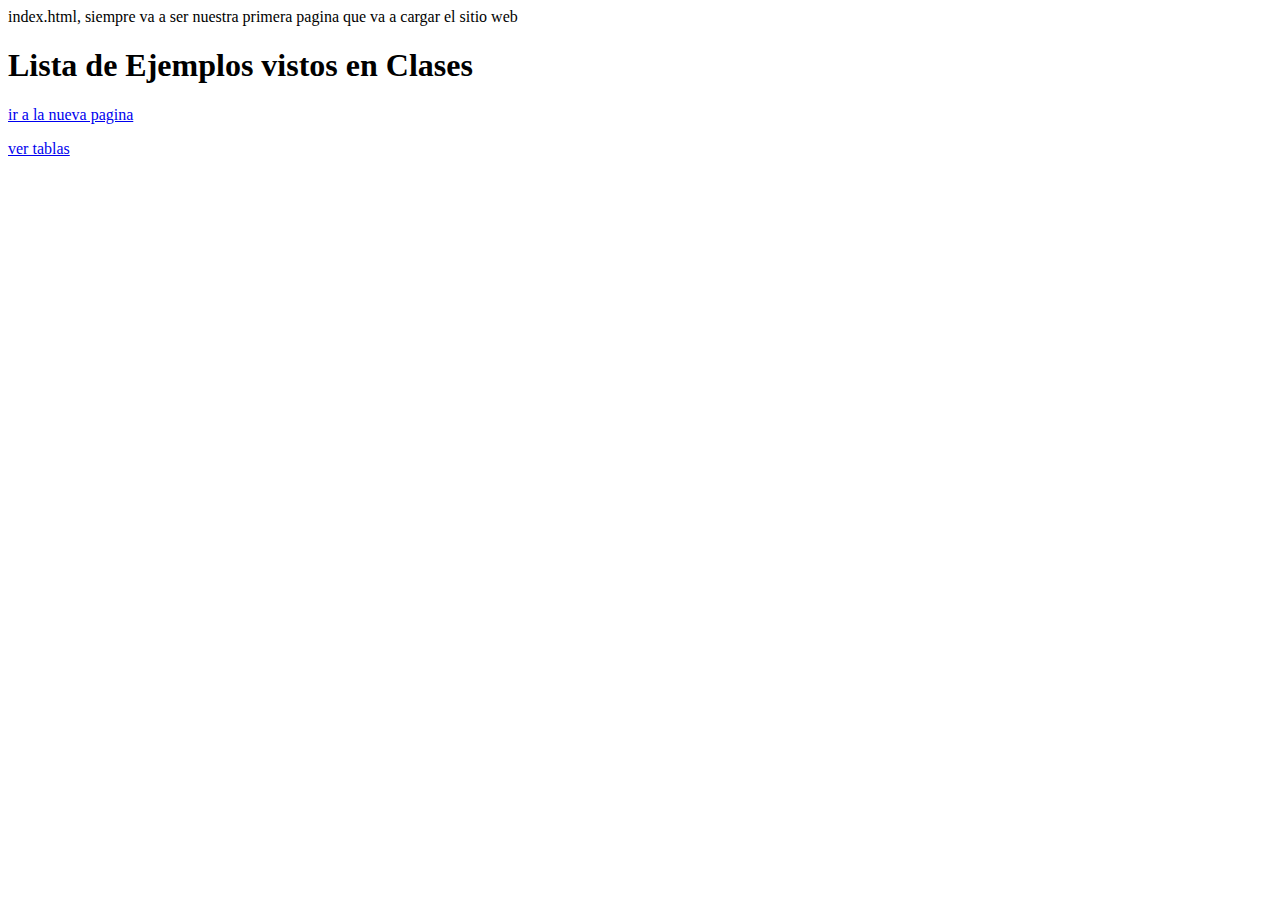
<file: index.html>
<!DOCTYPE html> <!-- Este es el tag necesario para identificar el tipo de HTML que estoy usando (HMTL 5) -->

<html>
<!--delimita el inicio de la página-->

<head>
    <!-- inicio del encabezado-->
    <title>Ejemplos Clases</title>
    <!--Titulo de la pagina-->
</head>
<!--fin del encabezado-->

<body>
    index.html, siempre va a ser nuestra primera pagina que va a cargar el sitio web
    <!--Forma de declarar titulos-->
    <h1>Lista de Ejemplos vistos en Clases</h1>
    <p>
        
        <!--Forma de declarar hipervinculos a otras paginas -->
        <a href="pagina2.html" target="_blank"> ir a la nueva pagina </a><br>
    </p>
    <a href="tablasymas.html" target="_blank"> ver tablas </a>
</body>

</html>
</file>
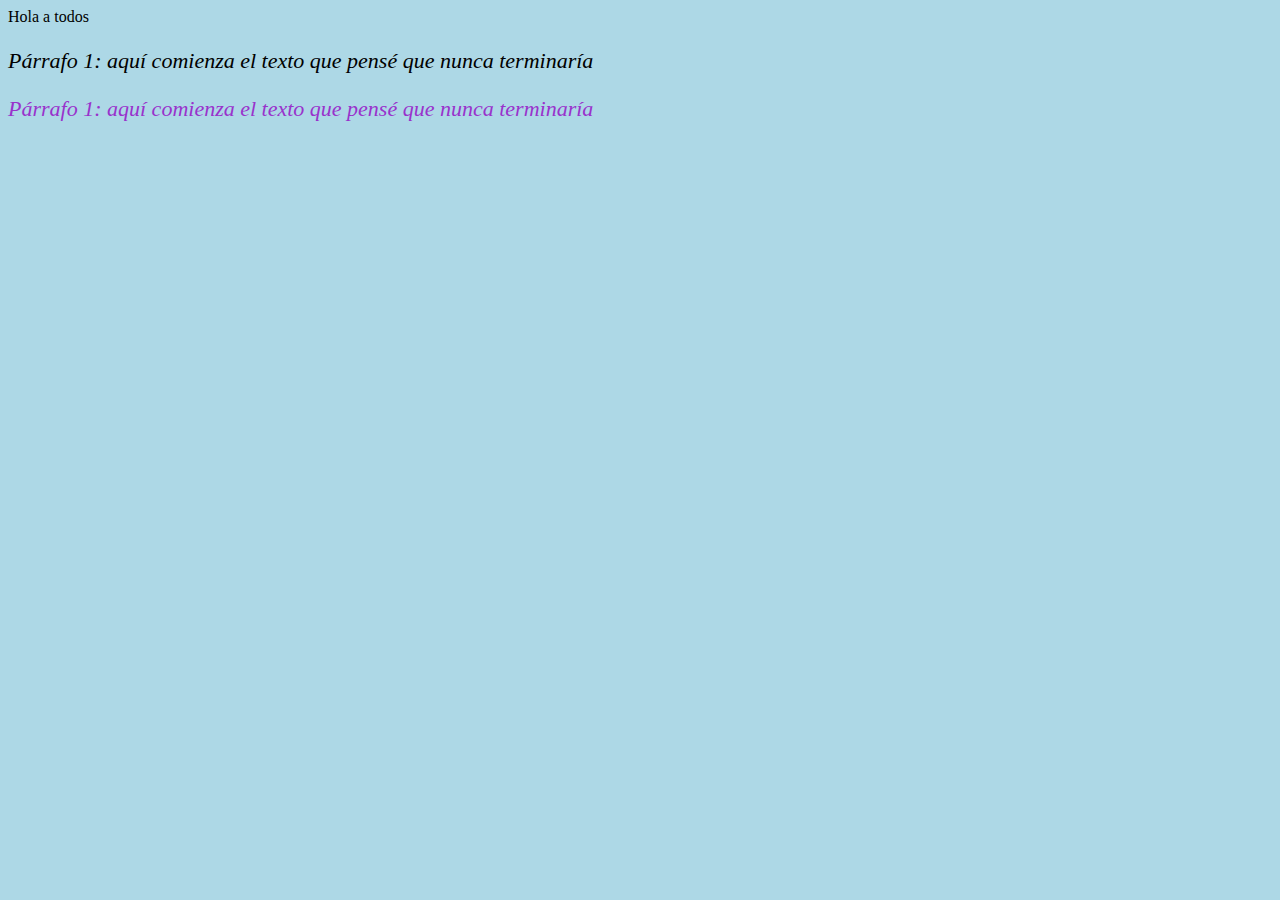
<file: aplicandoestilos1.html>
<!DOCTYPE html> 

<html> 

<head> 
    <title>Aplicando estilos directamente</title> 
    <!-- Aca vamos a aplicar todos los estilos  que necesite -->
    <style> 
        body {
            background-color: lightblue;
        }
        p {
            font-size: 22px;
            font-style: italic;
        }
    </style>
</head> 

<body>
    Hola a todos 
    <p> Párrafo 1: aquí comienza el texto que pensé que nunca terminaría</p>
    <p style="color: darkorchid;"> Párrafo 1: aquí comienza el texto que pensé que nunca terminaría</p>
</body>

</html>
</file>
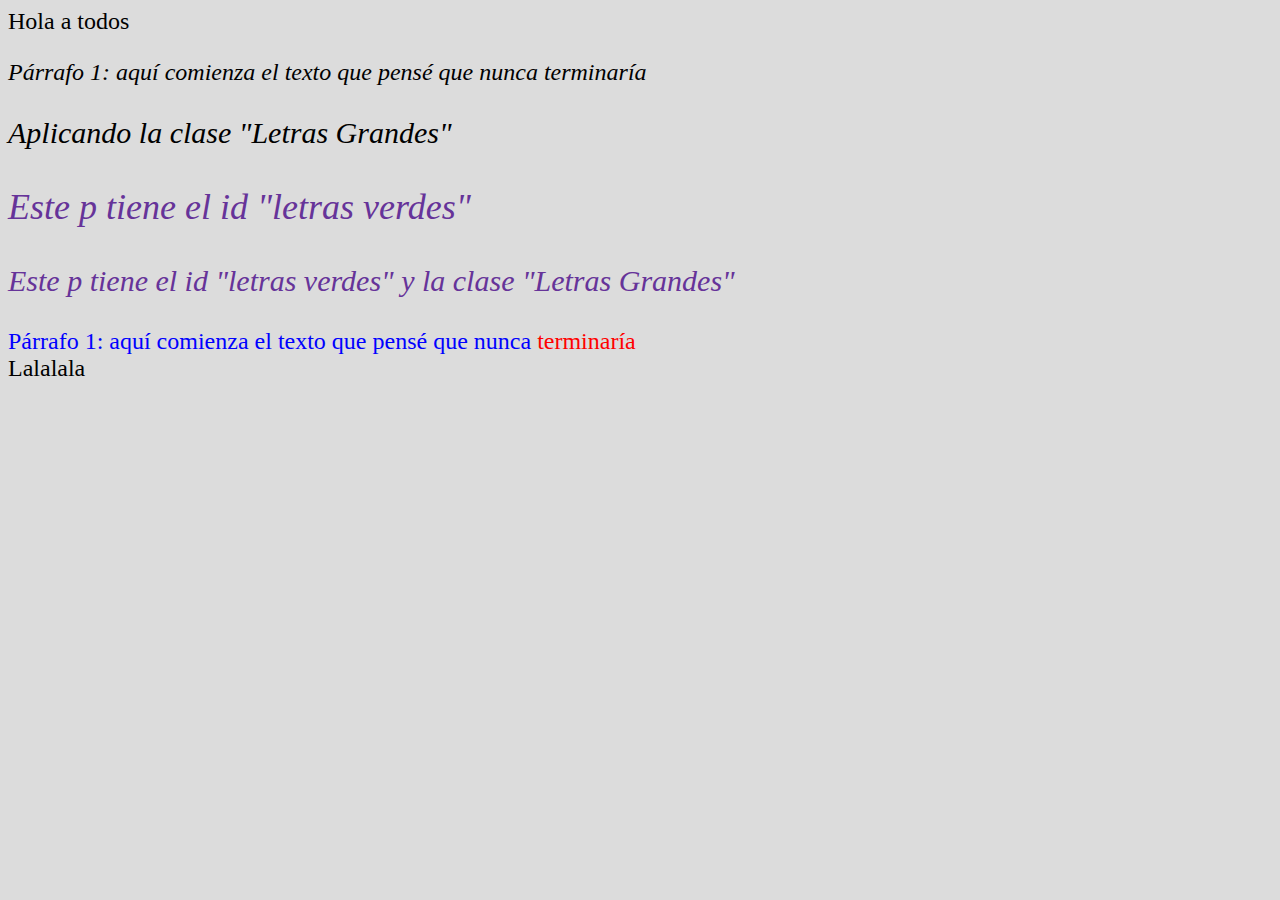
<file: aplicandoestilos2.html>
<!DOCTYPE html> 

<html> 

<head> 
    <title>Aplicando estilos desde archivo</title> 
    <!-- Vamos a hacer referncia al archivo de Css -->
    <link rel="stylesheet" type="text/css" href="css/estilos.css">
</head> 

<body>
    Hola a todos 
    <p> Párrafo 1: aquí comienza el texto que pensé que nunca terminaría</p>
    <p class="letras_grandes"> Aplicando la clase "Letras Grandes"</p>
    <p id="letras_rebeccapurple">Este p tiene el id "letras verdes"</p>
    <p id="letras_rebeccapurple" class="letras_grandes">Este p tiene el id "letras verdes" y la clase "Letras Grandes"</p>
    <div>
        Párrafo 1: aquí comienza el texto que pensé que nunca <span>terminaría</span>
    </div>
    <span>Lalalala </span>
</body>

</html>
</file>
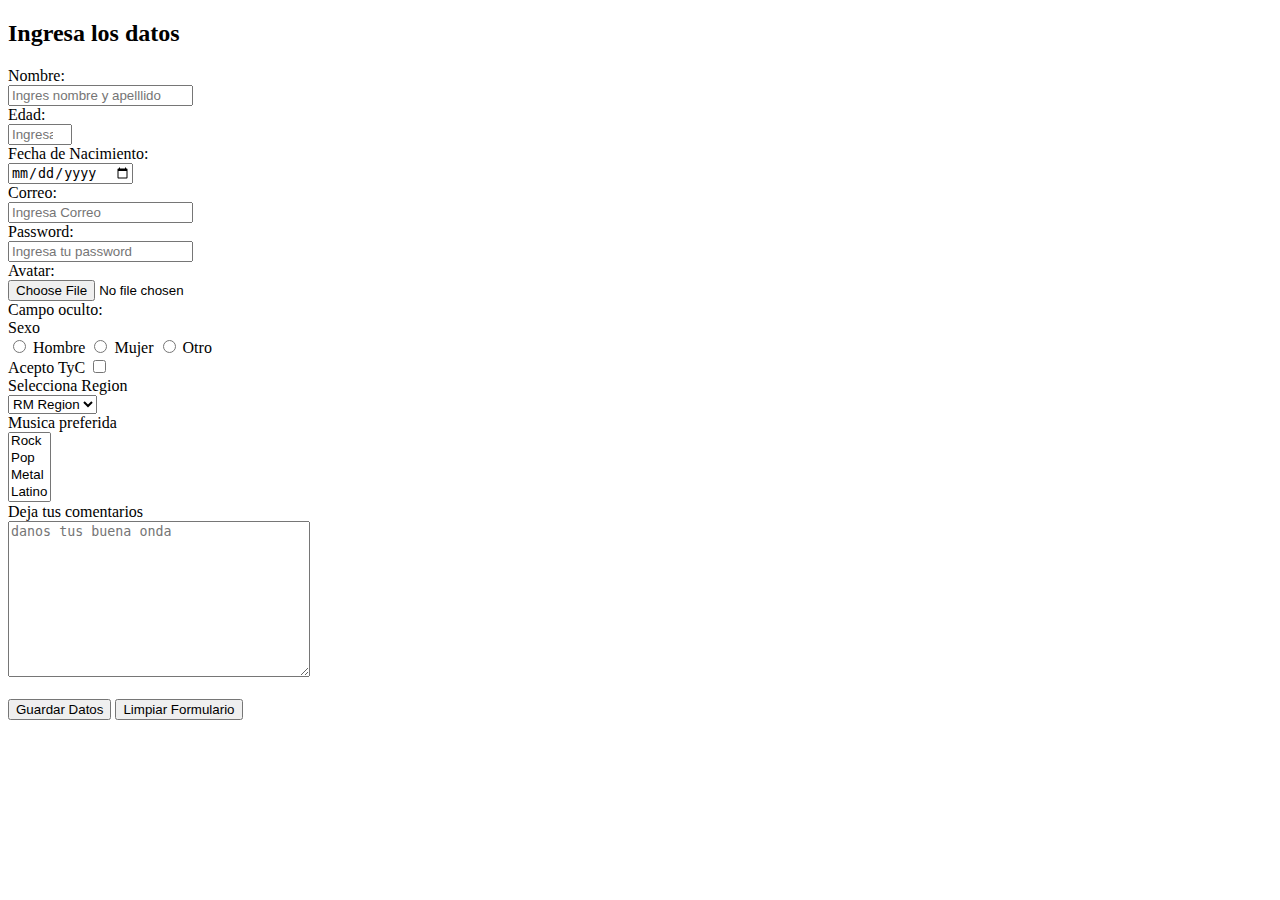
<file: formularios.html>
<!DOCTYPE html> <!-- Este es el tag necesario para identificar el tipo de HTML que estoy usando (HMTL 5) -->

<html>
<!--delimita el inicio de la página-->

<head>
    <!-- inicio del encabezado-->
    <title>Ingresa tus datos</title>
    <!--Titulo de la pagina-->
    <style>
        label {
            display: block;
        }
    </style>
</head>
<!--fin del encabezado-->

<body>
    <h2>Ingresa los datos</h2>
    <form action="#" method="GET">
        <label for="inputNombre"> Nombre:</label> <input type="text" name="inputNombre"
            placeholder="Ingres nombre y apelllido" required />
        <label for="inputNombre"> Edad: </label><input type="number" name="inputEdad" placeholder="Ingresa tu edad"
            min="1" max="150" required />
        <label for="inputNombre"> Fecha de Nacimiento: </label><input type="date" name="inputFecNac"
            placeholder="Ingresa tu fecha de nacimiento" />
        <label for="inputEmail"> Correo: </label><input type="email" name="inputEmail" placeholder="Ingresa Correo" />
        <label for="inputClave"> Password: </label><input type="password" name="inputClave"
            placeholder="Ingresa tu password" />
        <label for="inputAvatar"> Avatar: </label><input type="file" name="inputAvatar" placeholder="Sube tu foto" />
        <label for="inputOculto"> Campo oculto: </label><input type="hidden" name="inputOculto" value="input_oculto" />
        <label for="inputSexo">Sexo</label>
        <input type="radio" name="inputSexo" value="H" required> Hombre
        <input type="radio" name="inputSexo" value="M"> Mujer
        <input type="radio" name="inputSexo" value="O"> Otro <br>
        Acepto TyC <input type="checkbox" name="inputTyC" value="si">
        <label for="inputRegion">Selecciona Region</label>
        <select name="inputRegion">
            <option value="1">I Region</option>
            <option value="2">II Region</option>
            <option value="3">III Region</option>
            <option value="4">IV Region</option>
            <option value="5">V Region</option>
            <option value="13" selected>RM Region</option>
        </select>
        <label for="inputMusica">Musica preferida</label>
        <select name="inputMusica" multiple>
            <option value="1">Rock</option>
            <option value="2">Pop</option>
            <option value="3">Metal</option>
            <option value="4">Latino</option>
            <option value="5">K-Pop</option>
            <option value="6">Jazz</option>
        </select>
        <label for="inputComentarios">Deja tus comentarios</label>
        <textarea name="inputComentarios" cols="35" rows="10" placeholder="danos tus buena onda"></textarea>
        <br>
        <br>
        <input type="submit" value="Guardar Datos">
        <input type="reset" value="Limpiar Formulario">

    </form>
</body>

</html>
</file>
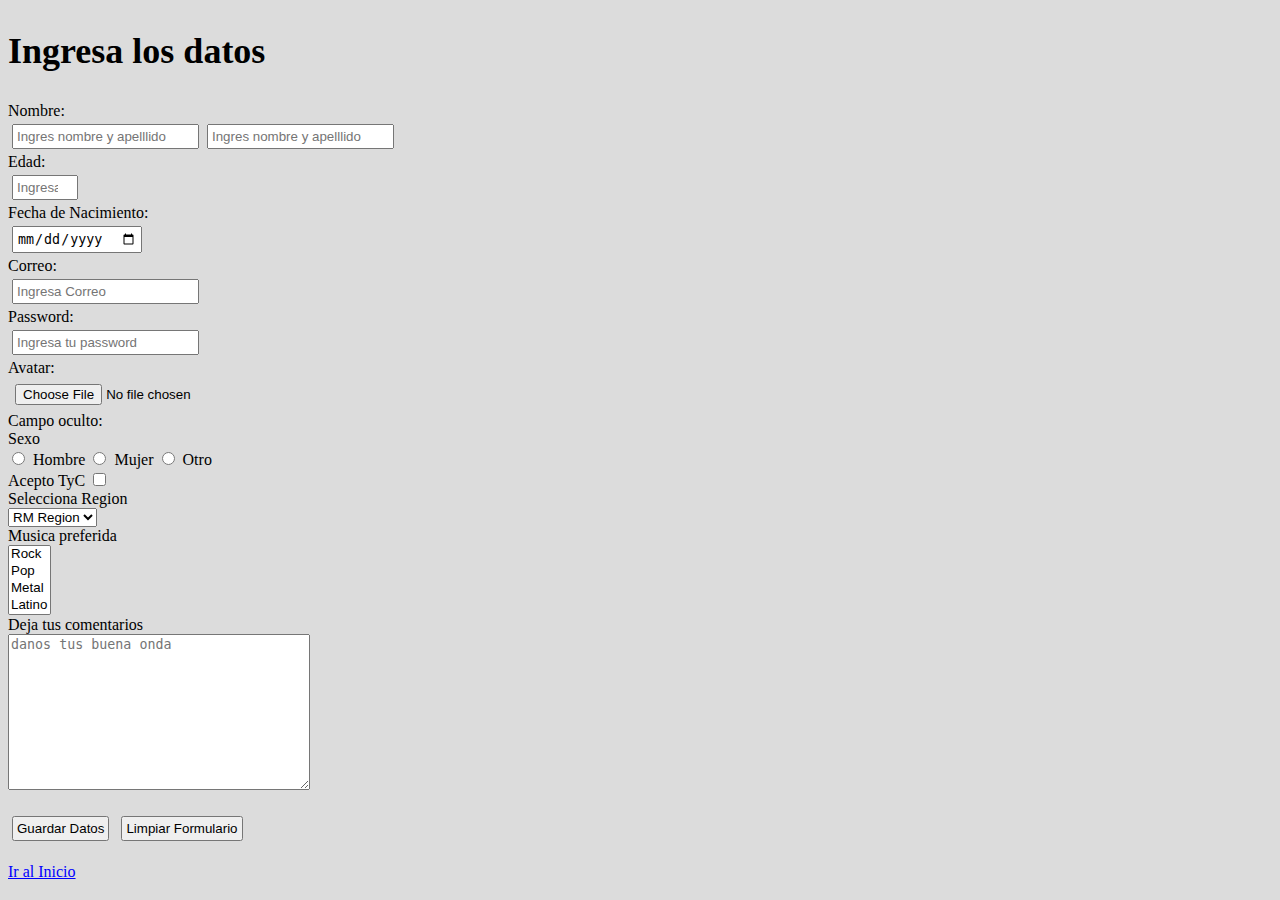
<file: formularios_pseudo.html>
<!DOCTYPE html> <!-- Este es el tag necesario para identificar el tipo de HTML que estoy usando (HMTL 5) -->

<html>
<!--delimita el inicio de la página-->

<head>
    <!-- inicio del encabezado-->
    <!--Titulo de la pagina-->
    <title>Ingresa tus datos</title>
    <!--Incorporando los estilos-->
    <!-- Vamos a hacer referncia al archivo de Css -->
    <link rel="stylesheet" type="text/css" href="css/estilos.css">
</head>
<!--fin del encabezado-->

<body>
    <h2>Ingresa los datos</h2>
    <form action="#" method="GET">
        <label for="inputNombre"> Nombre:</label> <input type="text" name="inputNombre"
            placeholder="Ingres nombre y apelllido" required /><input type="text" name="inputNombre"
            placeholder="Ingres nombre y apelllido" required />
        <label for="inputNombre"> Edad: </label><input type="number" name="inputEdad" placeholder="Ingresa tu edad"
            min="1" max="150" required />
        <label for="inputNombre"> Fecha de Nacimiento: </label><input type="date" name="inputFecNac"
            placeholder="Ingresa tu fecha de nacimiento" />
        <label for="inputEmail"> Correo: </label><input type="email" name="inputEmail" placeholder="Ingresa Correo" />
        <label for="inputClave"> Password: </label><input type="password" name="inputClave"
            placeholder="Ingresa tu password" />
        <label for="inputAvatar"> Avatar: </label><input type="file" name="inputAvatar" placeholder="Sube tu foto" />
        <label for="inputOculto"> Campo oculto: </label><input type="hidden" name="inputOculto" value="input_oculto" />
        <label for="inputSexo">Sexo</label>
        <input type="radio" name="inputSexo" value="H" required> Hombre
        <input type="radio" name="inputSexo" value="M"> Mujer
        <input type="radio" name="inputSexo" value="O"> Otro <br>
        Acepto TyC <input type="checkbox" name="inputTyC" value="si">
        <label for="inputRegion">Selecciona Region</label>
        <select name="inputRegion">
            <option value="1">I Region</option>
            <option value="2">II Region</option>
            <option value="3">III Region</option>
            <option value="4">IV Region</option>
            <option value="5">V Region</option>
            <option value="13" selected>RM Region</option>
        </select>
        <label for="inputMusica">Musica preferida</label>
        <select name="inputMusica" multiple>
            <option value="1">Rock</option>
            <option value="2">Pop</option>
            <option value="3">Metal</option>
            <option value="4">Latino</option>
            <option value="5">K-Pop</option>
            <option value="6">Jazz</option>
        </select>
        <label for="inputComentarios">Deja tus comentarios</label>
        <textarea name="inputComentarios" cols="35" rows="10" placeholder="danos tus buena onda"></textarea>
        <br>
        <br>
        <input type="submit" class="btn_agrandado" value="Guardar Datos">
        <input type="reset" class="btn_agrandado" value="Limpiar Formulario">
        <br>
        <br>
        <a href="index.html"> Ir al Inicio</a>
    </form>

</body>

</html>
</file>
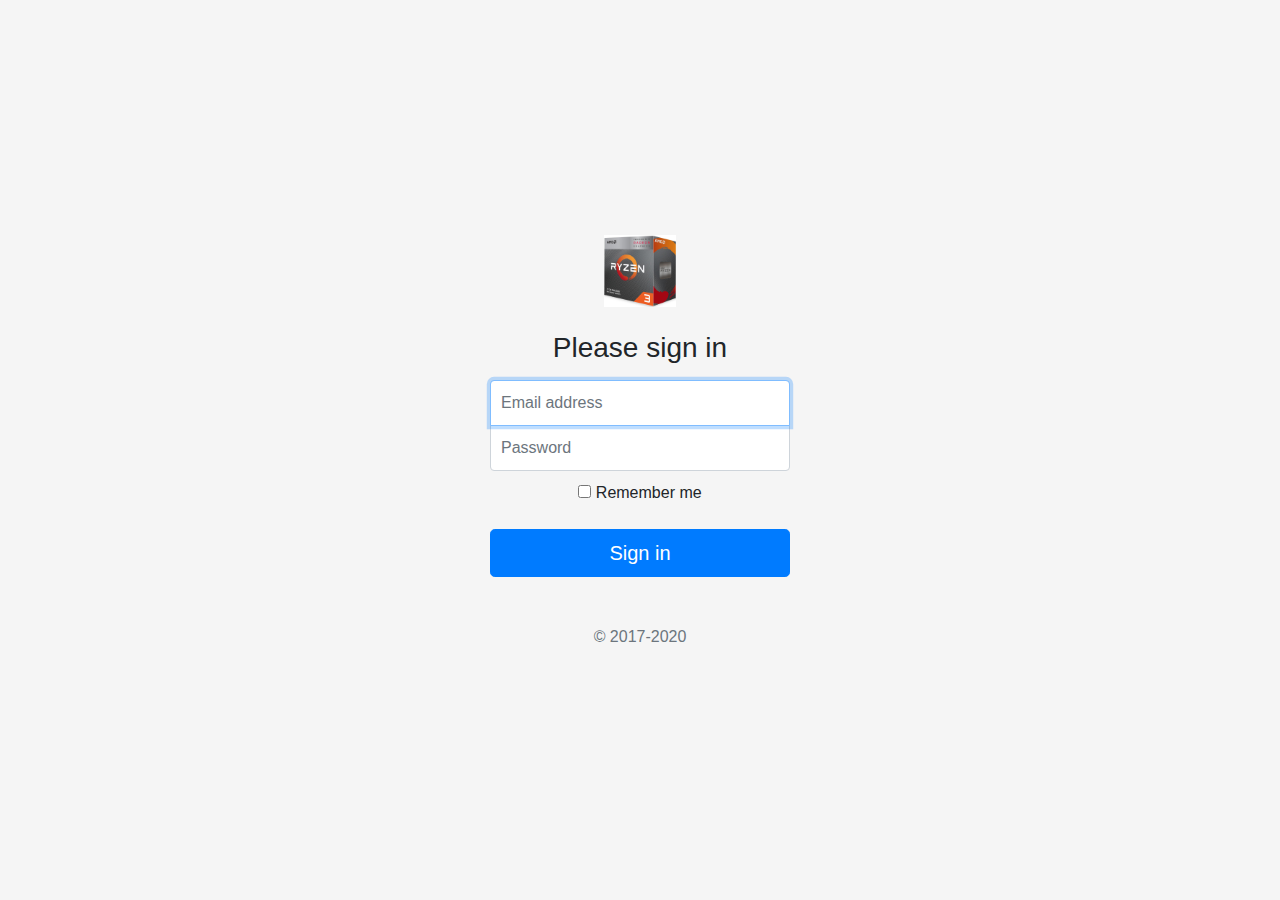
<file: login.html>
<!doctype html>
<html lang="en">

<head>
  <meta charset="utf-8">
  <meta name="viewport" content="width=device-width, initial-scale=1, shrink-to-fit=no">
  <meta name="description" content="">
  <meta name="author" content="Mark Otto, Jacob Thornton, and Bootstrap contributors">
  <meta name="generator" content="Jekyll v4.1.1">
  <title>Signin Template · Bootstrap</title>

  <link rel="canonical" href="https://getbootstrap.com/docs/4.5/examples/sign-in/">

   <!-- Bootstrap CSS -->
   <link rel="stylesheet" href="https://stackpath.bootstrapcdn.com/bootstrap/4.5.2/css/bootstrap.min.css" integrity="sha384-JcKb8q3iqJ61gNV9KGb8thSsNjpSL0n8PARn9HuZOnIxN0hoP+VmmDGMN5t9UJ0Z" crossorigin="anonymous">

  <style>
    .bd-placeholder-img {
      font-size: 1.125rem;
      text-anchor: middle;
      -webkit-user-select: none;
      -moz-user-select: none;
      -ms-user-select: none;
      user-select: none;
    }

    @media (min-width: 768px) {
      .bd-placeholder-img-lg {
        font-size: 3.5rem;
      }
    }
  </style>
  <!-- Custom styles for this template -->
  <link href="signin.css" rel="stylesheet">
</head>

<body class="text-center">
  <form class="form-signin">
    <img class="mb-4" src="imagenes/ryzen_3.jpg" alt="" width="72" height="72">
    <h1 class="h3 mb-3 font-weight-normal">Please sign in</h1>
    <label for="inputEmail" class="sr-only">Email address</label>
    <input type="email" id="inputEmail" class="form-control" placeholder="Email address" required autofocus>
    <label for="inputPassword" class="sr-only">Password</label>
    <input type="password" id="inputPassword" class="form-control" placeholder="Password" required>
    <div class="checkbox mb-3">
      <label>
        <input type="checkbox" value="remember-me"> Remember me
      </label>
    </div>
    <button class="btn btn-lg btn-primary btn-block" type="submit">Sign in</button>
    <p class="mt-5 mb-3 text-muted">&copy; 2017-2020</p>
  </form>
</body>

</html>
</file>
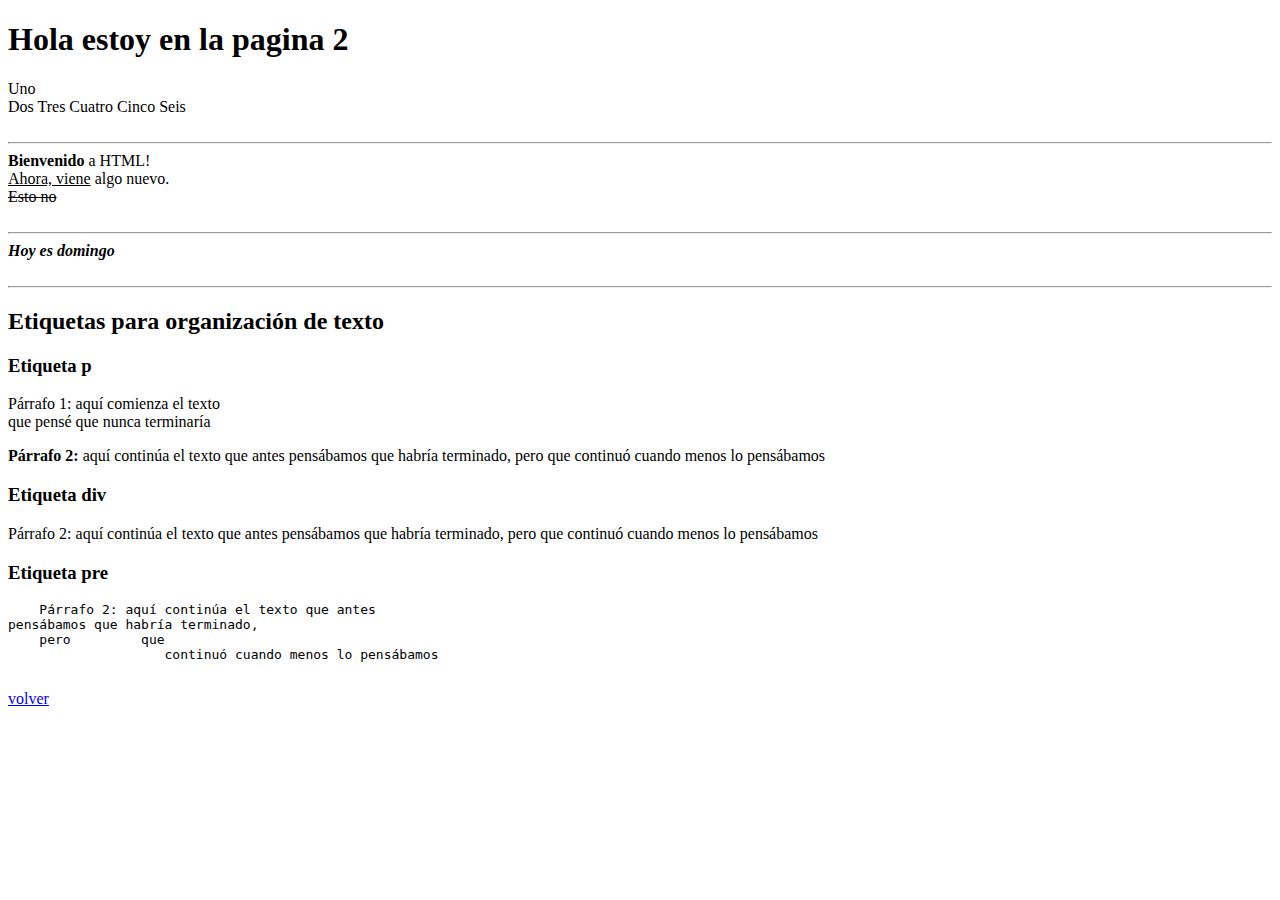
<file: pagina2.html>
<!DOCTYPE html> <!-- Este es el tag necesario para identificar el tipo de HTML que estoy usando (HMTL 5) -->

<html>

<head>
    <title>Segunda Pagina</title>
</head>

<body>
    <h1>Hola estoy en la pagina 2</h1>
    Uno <br>
    Dos
    Tres Cuatro Cinco
    Seis<br><br>
    <hr>

    <b>Bienvenido</b> a HTML!<br>
    <u>Ahora, viene</u> algo nuevo.
    <br>
    <s>Esto no</s><br>
    <br>
    <hr>
    <b><i>Hoy es domingo</i></b>
    <br><br>
    <hr>
    <h2>Etiquetas para organización de texto</h2>
    <h3>Etiqueta <b>p</b></h3>
    <p>
        Párrafo 1: aquí comienza el texto<br>
        que pensé que nunca terminaría
    </p>
    <p>
        <b>Párrafo 2:</b> aquí continúa el texto que antes
        pensábamos que habría terminado,
        pero que
        continuó cuando menos lo pensábamos
    </p>

    <h3>Etiqueta <b>div</b></h3>
    <div>
        Párrafo 2: aquí continúa el texto que antes
        pensábamos que habría terminado,
        pero que
        continuó cuando menos lo pensábamos
    </div>

    <h3>Etiqueta <b>pre</b></h3>
    <pre>
    Párrafo 2: aquí continúa el texto que antes
pensábamos que habría terminado,
    pero         que
                    continuó cuando menos lo pensábamos
    </pre>

    <a href="index.html"> volver </a>
</body>

</html>
</file>
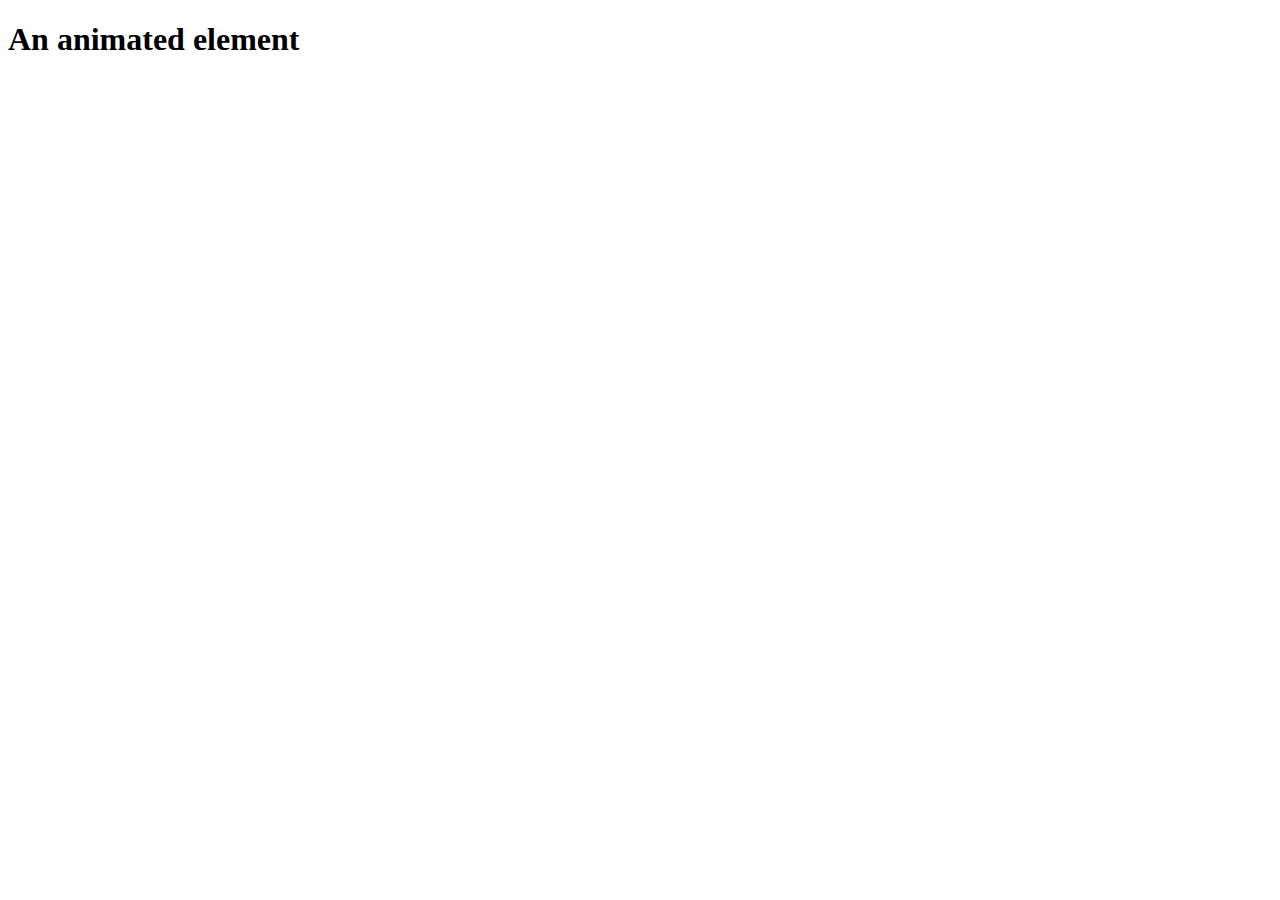
<file: paginaAnimate.html>
<!DOCTYPE html> <!-- Este es el tag necesario para identificar el tipo de HTML que estoy usando (HMTL 5) -->

<html> <!--delimita el inicio de la página-->

<head> <!-- inicio del encabezado-->
    <title>Mi primera pagina web</title> <!--Titulo de la pagina-->
        <link
          rel="stylesheet"
          href="https://cdnjs.cloudflare.com/ajax/libs/animate.css/4.1.1/animate.min.css"
        />
</head> <!--fin del encabezado-->

<body>
    <h1 class="animate__animated animate__bounce">An animated element</h1>
</body>

</html>
</file>
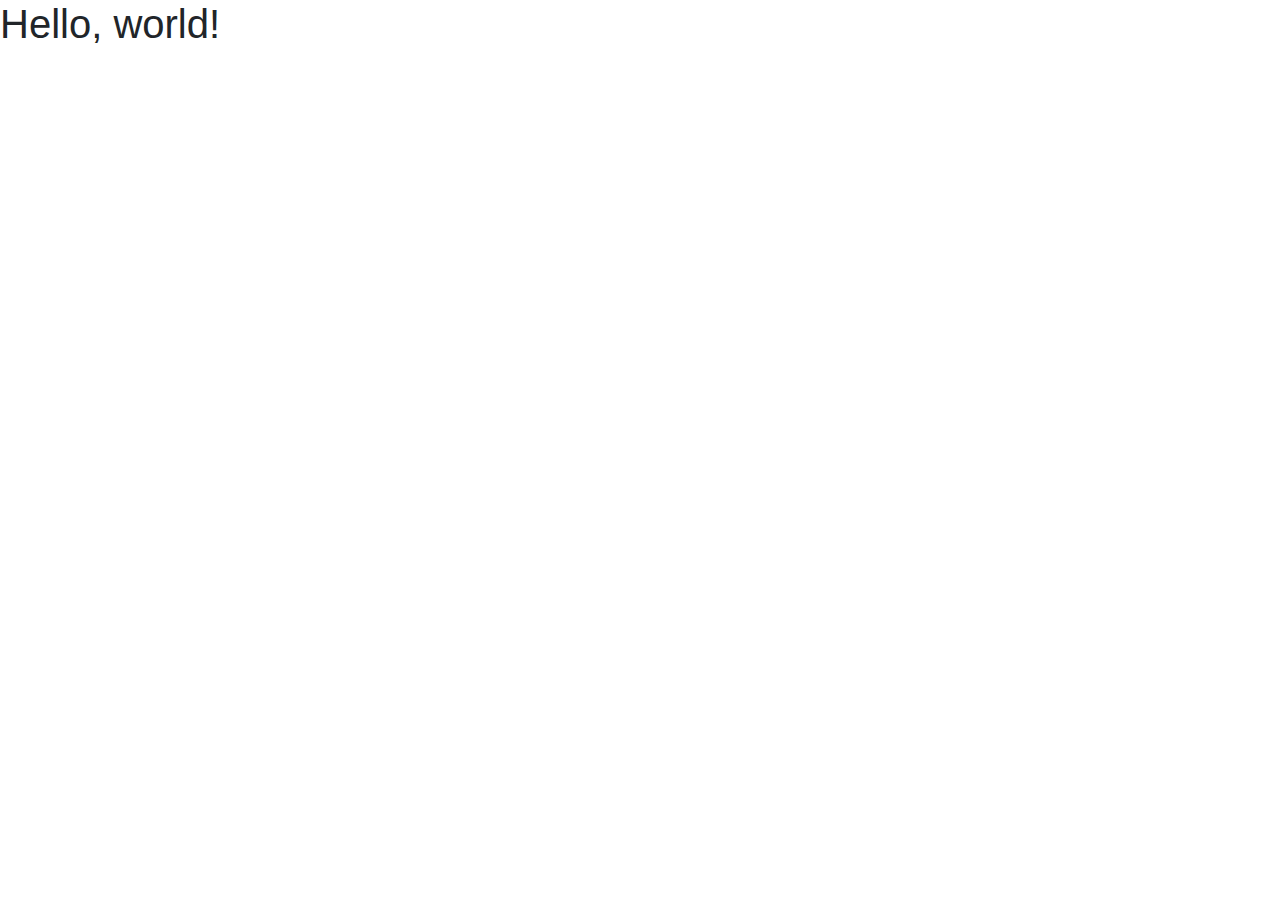
<file: paginaBoostrap.html>
<!doctype html>
<html lang="es">
  <head>
    <!-- Required meta tags -->
    <meta charset="utf-8">
    <meta name="viewport" content="width=device-width, initial-scale=1, shrink-to-fit=no">

    <!-- Bootstrap CSS -->
    <link rel="stylesheet" href="https://stackpath.bootstrapcdn.com/bootstrap/4.5.2/css/bootstrap.min.css" integrity="sha384-JcKb8q3iqJ61gNV9KGb8thSsNjpSL0n8PARn9HuZOnIxN0hoP+VmmDGMN5t9UJ0Z" crossorigin="anonymous">

    <title>Hello, world!</title>
  </head>
  <body>
    <h1>Hello, world!</h1>

    <!-- Optional JavaScript -->
    <!-- jQuery first, then Popper.js, then Bootstrap JS -->
    <script src="https://code.jquery.com/jquery-3.5.1.slim.min.js" integrity="sha384-DfXdz2htPH0lsSSs5nCTpuj/zy4C+OGpamoFVy38MVBnE+IbbVYUew+OrCXaRkfj" crossorigin="anonymous"></script>
    <script src="https://cdn.jsdelivr.net/npm/popper.js@1.16.1/dist/umd/popper.min.js" integrity="sha384-9/reFTGAW83EW2RDu2S0VKaIzap3H66lZH81PoYlFhbGU+6BZp6G7niu735Sk7lN" crossorigin="anonymous"></script>
    <script src="https://stackpath.bootstrapcdn.com/bootstrap/4.5.2/js/bootstrap.min.js" integrity="sha384-B4gt1jrGC7Jh4AgTPSdUtOBvfO8shuf57BaghqFfPlYxofvL8/KUEfYiJOMMV+rV" crossorigin="anonymous"></script>
  </body>
</html>
</file>
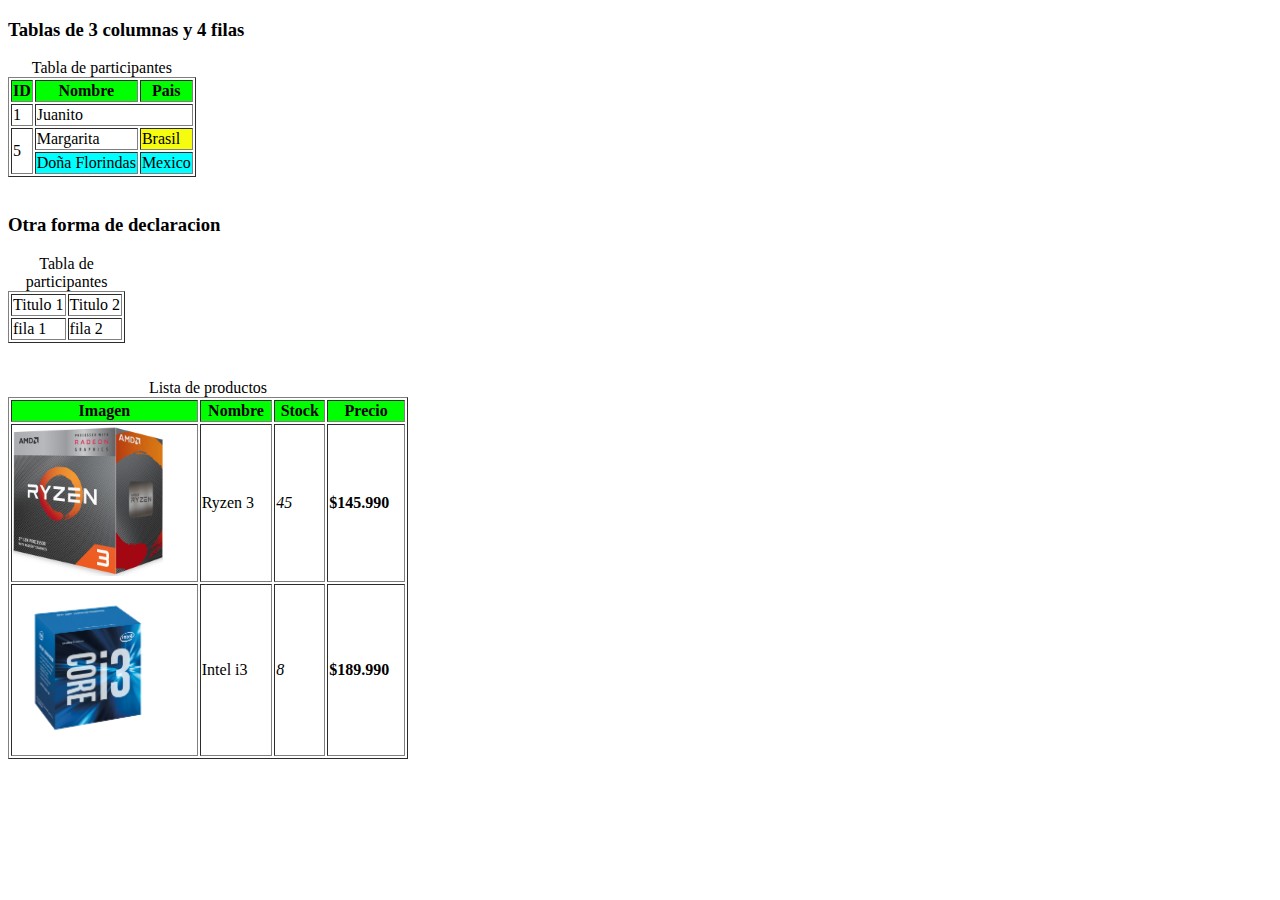
<file: tablasymas.html>
<!DOCTYPE html>
<html>

<head>
    <title> Tablas y mas </title>
</head>

<body>
    <h3>Tablas de 3 columnas y 4 filas</h3>
    <table border=1>
        <caption> Tabla de participantes </caption>
        <tr bgcolor="#00FF00">
            <th> ID</th>
            <th> Nombre</th>
            <th> Pais</th>
        </tr>
        <tr>
            <td> 1</td>
            <td colspan="2"> Juanito</td>
        </tr>
        <tr>
            <td rowspan="2"> 5</td>
            <td> Margarita</td>
            <td bgcolor="#F5FC0E"> Brasil</td>
        </tr>
        <tr bgcolor="#00FFFF">
            <td> Doña Florindas</td>
            <td> Mexico</td>
        </tr>
    </table>

    <br>

    <h3>Otra forma de declaracion</h3>
    <table border="1">
        <caption> Tabla de participantes </caption>
        <thead>
            <tr>
                <td>Titulo 1</td>
                <td>Titulo 2</td>
            </tr>
        </thead>
        <tbody>
            <td>fila 1</td>
            <td>fila 2</td>
        </tbody>
    </table>

    <br>
    <br>

    <table border=1 width="400">
        <caption> Lista de productos </caption>
        <tr bgcolor="#00FF00">
            <th> Imagen</th>
            <th> Nombre</th>
            <th> Stock</th>
            <th> Precio</th>
        </tr>
        <tr>
            <td> <img src="imagenes/ryzen_3.jpg" width="150" alt="Procesador Ryzen 3"> </td>
            <td> Ryzen 3</td>
            <td> <i>45</i> </td>
            <td> <b>$145.990</b> </td>
        </tr>
        <tr>
            <td> <img src="imagenes/intel_i3.jpg" width="150" alt="Procesador Intel i3"> </td>
            <td> Intel i3</td>
            <td> <i>8</i> </td>
            <td> <b>$189.990</b> </td>
        </tr>
    </table>

</body>

</html>
</file>
<file: css/estilos.css>
body {
    background-color: gainsboro;
    font-size: 24px;
}

p {
    font-style: oblique;
}

#letras_rebeccapurple {
    color: rebeccapurple;
    font-size: 36px;
}

.letras_grandes {
    font-size: 30px !important;
}

div {
    color: blue;
}

div span{
    color: red;
}

/*Aplicando estilo al tag label*/
label {
    display: block;
}

form{
    font-size: 16px;
}
/*Estas son las Pseudoclases */
a:link {
    color: blue
}
a:visited {
    color: red
} 
a:hover {
    color: green;
    font-size: 26px;
 } 
a:focus {
    color: green
} 
a:active {
    color: black
}
/*Vamos a aplicar una Pseudoclases a un boton usando una clase cuando el usuario pasa por encima*/
.btn_agrandado:hover{
    font-size: 22px;
    color: green;
    cursor: progress;
}
/*Vamos a aplicar una Pseudoclases a todos los inputs cuando tengan el foco*/
input:focus {
    border: red 5px solid;
} 

/*vamos a agregar a los inputs margenes para que se muestre mas espaciado*/
input{
    margin: 4px;
    padding: 3px;
}
</file>
<file: signin.css>
html,
body {
  height: 100%;
}

body {
  display: -ms-flexbox;
  display: flex;
  -ms-flex-align: center;
  align-items: center;
  padding-top: 40px;
  padding-bottom: 40px;
  background-color: #f5f5f5;
}

.form-signin {
  width: 100%;
  max-width: 330px;
  padding: 15px;
  margin: auto;
}
.form-signin .checkbox {
  font-weight: 400;
}
.form-signin .form-control {
  position: relative;
  box-sizing: border-box;
  height: auto;
  padding: 10px;
  font-size: 16px;
}
.form-signin .form-control:focus {
  z-index: 2;
}
.form-signin input[type="email"] {
  margin-bottom: -1px;
  border-bottom-right-radius: 0;
  border-bottom-left-radius: 0;
}
.form-signin input[type="password"] {
  margin-bottom: 10px;
  border-top-left-radius: 0;
  border-top-right-radius: 0;
}
</file>
